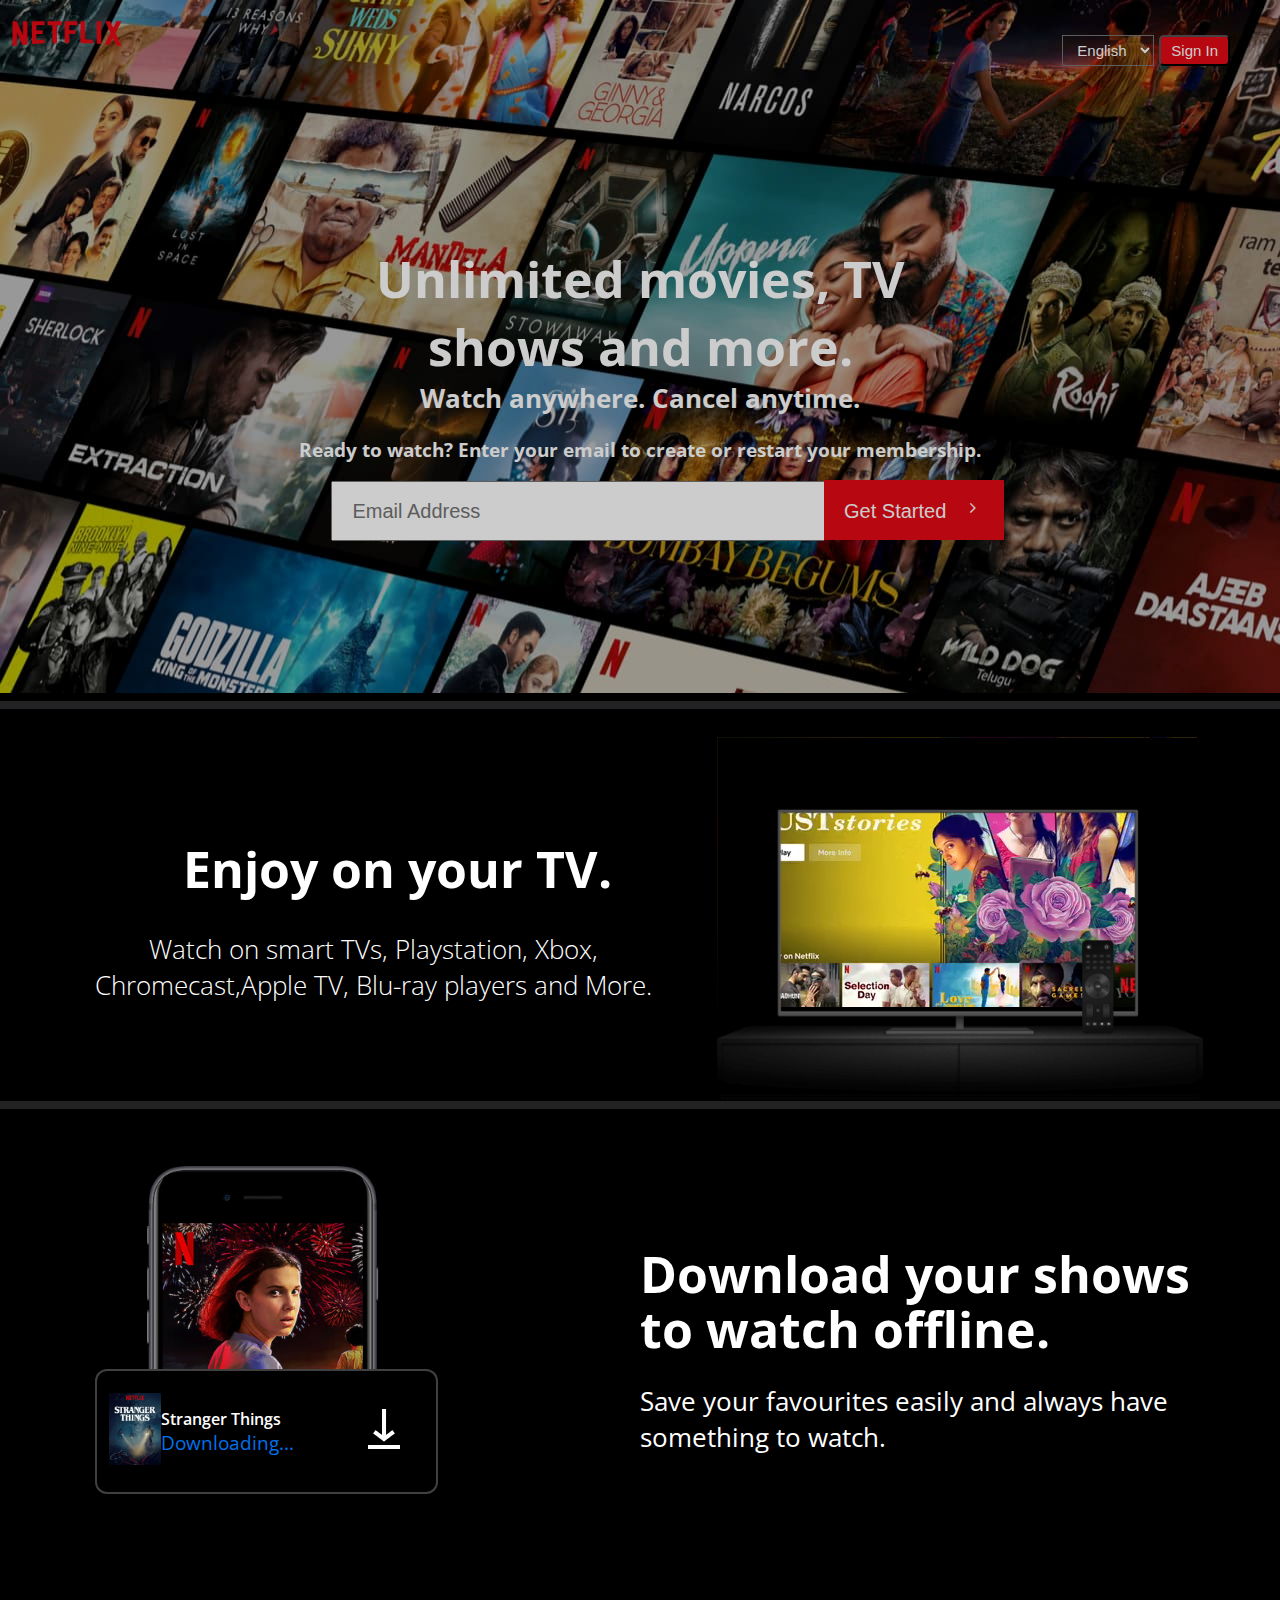
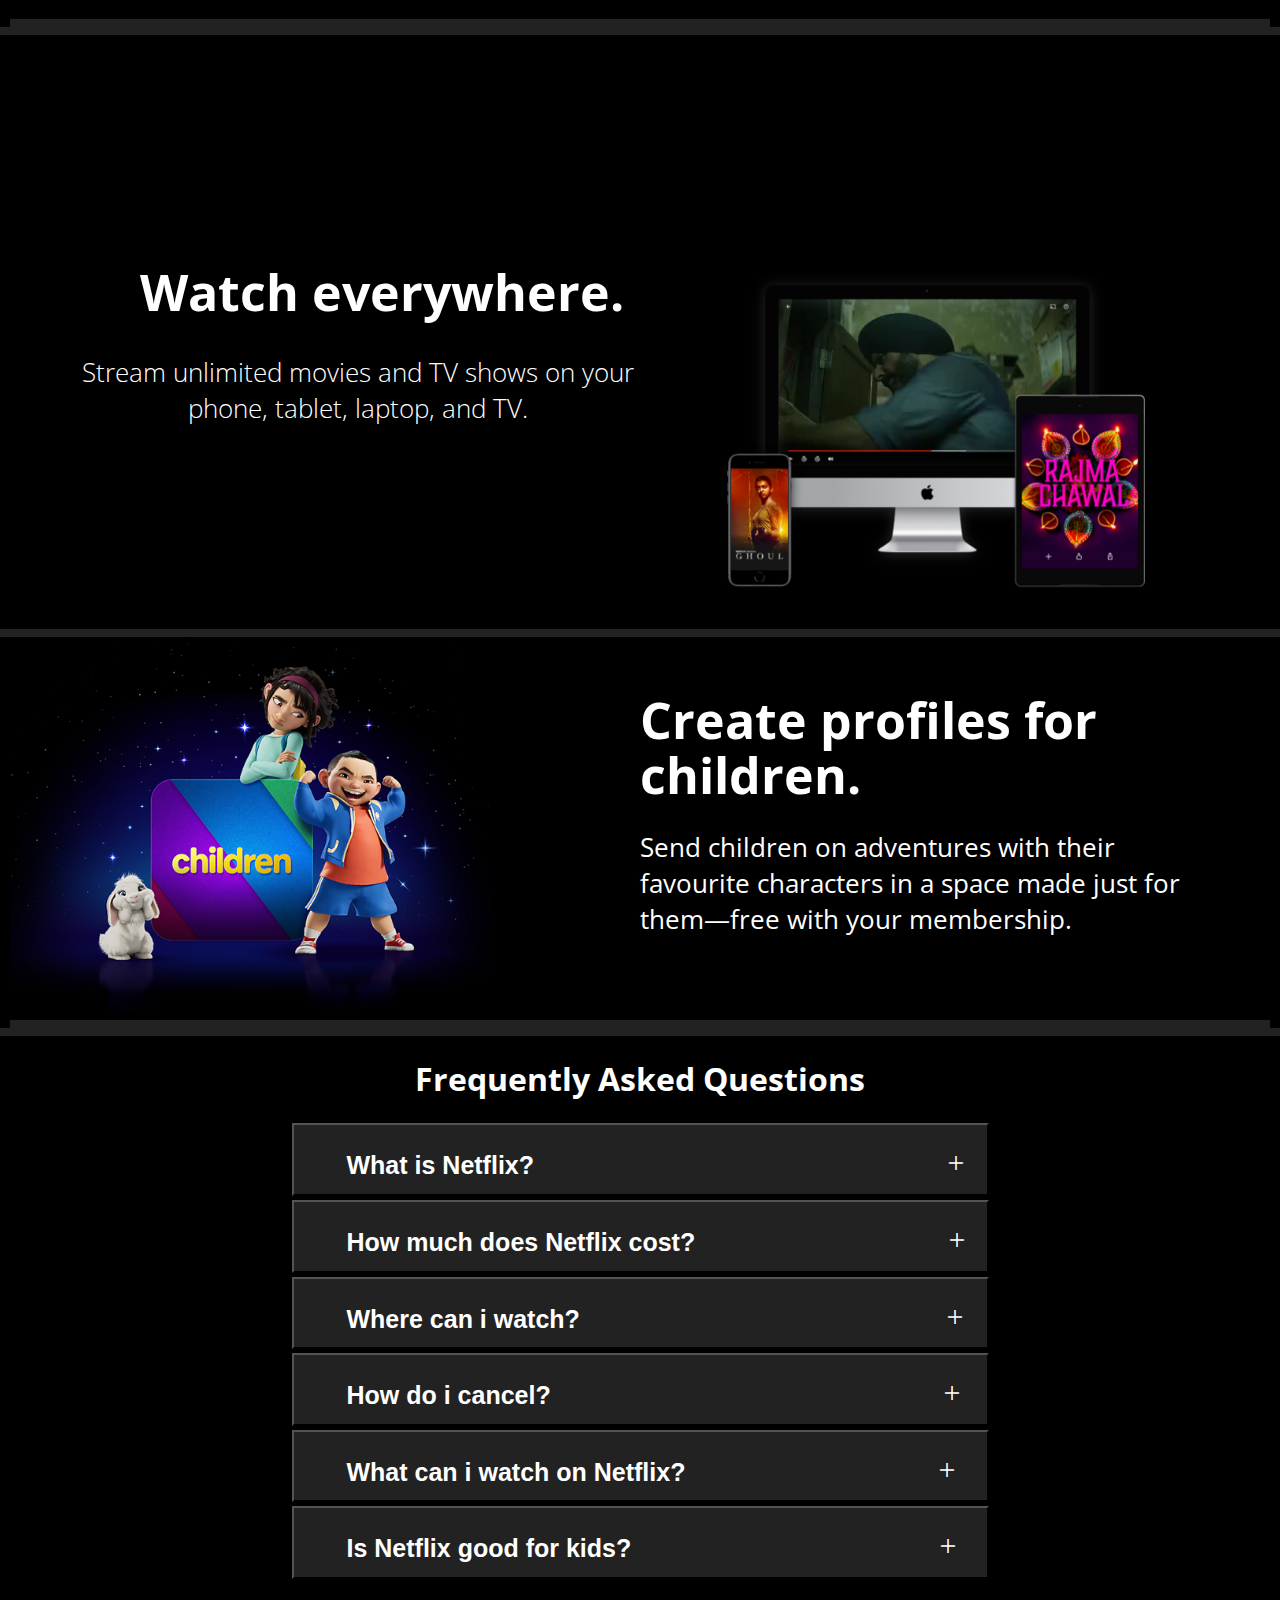
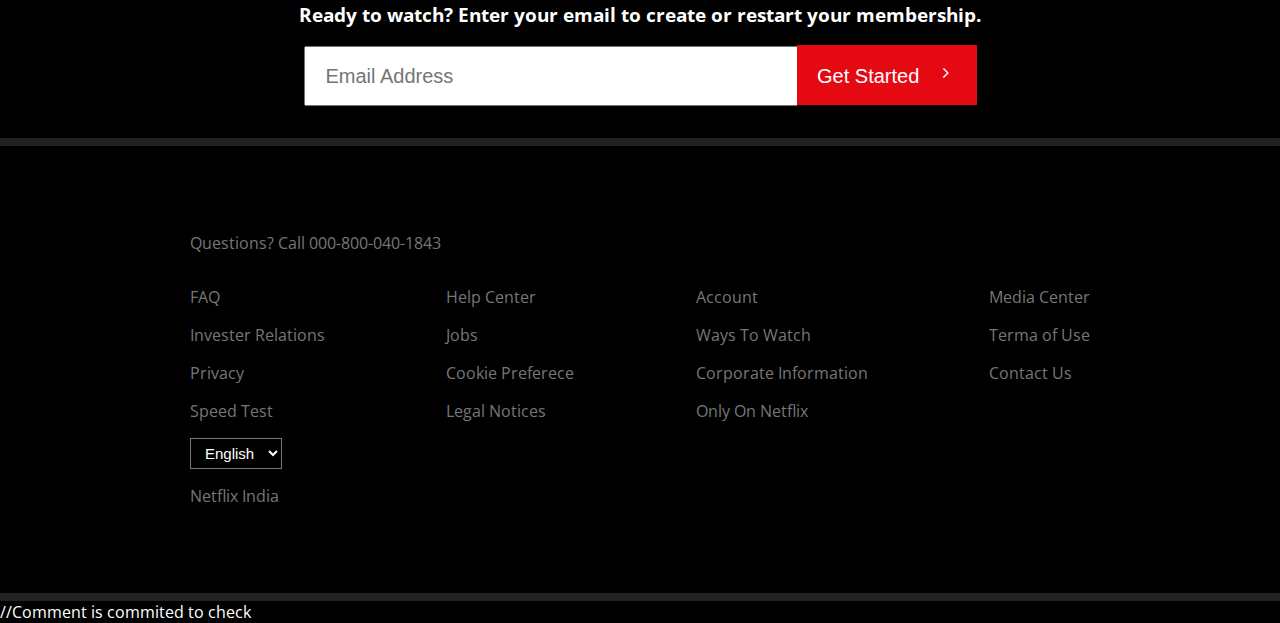
<file: Index.html>
<!DOCTYPE html>
<html lang="en">

<head>
    <meta charset="UTF-8">
    <meta http-equiv="X-UA-Compatible" content="IE=edge">
    <meta name="viewport" content="width=device-width, initial-scale=1.0">
    <title>Netflix India-Watch TV Shows Online, Watch Movies Online</title>
    <link rel="stylesheet" href="Style.css">
    <link rel="stylesheet"
        href="https://fonts.googleapis.com/css2?family=Material+Symbols+Outlined:opsz,wght,FILL,GRAD@20..48,100..700,0..1,-50..200" />
        <link href="https://fonts.googleapis.com/css2?family=Open+Sans:ital@1&display=swap" rel="stylesheet">
</head>

<body>
    <div id="netflixBG">
        <nav id="navbar">
            <div id="netflixlogo">
                <img src="netflix-logo.png" alt="Netflix-Logo">
            </div>
            <div id="langsub">
                <select name="language" id="language">Select Language
                    <option id="english" value="English">English</option>
                    <option id="hindi" value="Hindi">हिन्दी</option>
                </select>
                <button>
                    <a href="Sign-In.html" target="_blank">Sign In</a>
                </button>
            </div>
        </nav>
        <div class="title">
            <div class="content">
                <h1>Unlimited movies, TV shows and more.</h1>
                <h2>Watch anywhere. Cancel anytime.</h2>
                <form action="#">
                    <h3>Ready to watch? Enter your email to create or restart your membership.</h3>
                    <div class="email">
                        <label for="email"></label>
                        <input type="email" name="email" id="email" placeholder="Email Address">
                        <form action="#">
                            <button type="submit">Get Started &nbsp;
                                <span class="material-symbols-outlined">
                                    chevron_right
                                    </span>
                            </button>
                        </form>
                    </div>
                </form>
            </div>
        </div>
    </div>
    <div>
        <hr>
    </div>
    <section class="tv-section">
        <div class="enjoy-tv">
            <div class="tv-text">
                <h1>Enjoy on your TV.</h1>
                <h3>Watch on smart TVs, Playstation, Xbox, Chromecast,Apple TV, Blu-ray players and More.
                </h3>
            </div>
            <div class="tv-video">
                <video src="Video in TV" autoplay playinline muted loop></video>
                <img src="tv.png" alt>
            </div>
        </div>
    </section>
    <section class="Mobile-section">
        <div class="Mobile-left-right">
            <div class="Mobile-left">
                <div class="Mobile-Photo">
                    <img src="Mobile Phone.jpeg" alt="">
                </div>
                <div class="Mobile-menu">
                    <div class="stranger-poster">
                        <img src="Stranger things icon.png" alt="">
                    </div>
                    <div class="Mobile-text">
                        <h3>Stranger Things</h3>
                        <h4>Downloading...</h4>
                    </div>
                    <div class="download-gif">
                        <img src="Downloading animation.gif" alt="">
                    </div>
                </div>
            </div>
            <div class="Mobile-right">
                <h1>Download your shows to watch offline.</h1>
                <h3>Save your favourites easily and always have something to watch.</h3>
            </div>
        </div>
    </section>
    <section class="monitor-section">
        <div class="enjoy-monitor">
            <div class="monitor-text">
                <h1>Watch everywhere.</h1>
                <h3>Stream unlimited movies and TV shows on your phone, tablet, laptop, and TV.
                </h3>
            </div>
            <div class="monitor-video">
                <video src="video in monitor" autoplay playinline muted loop></video>
                <img src="Monitor.png" alt>
            </div>
        </div>
    </section>
    <section class="children-section">
        <div class="children-left-right">
            <div class="children-Photo">
                <img src="Children.png" alt="">
            </div>
            <div class="children-right">
                <h1>Create profiles for children.</h1>
                <h3>Send children on adventures with their favourite characters in a space made just for them—free with
                    your membership.</h3>
            </div>
        </div>
    </section>
    <section>
        <div class="f-a-q">
            <div class="f-a-q">
                <h1>Frequently Asked Questions</h1>
            </div>
            <div class="questions">
                <div class="block">
                    <button type="button">
                        <div>
                            <h3>What is Netflix? <span id="span-one" class="material-symbols-outlined">
                                add
                                </span>
                            </h3>

                        </div>
                    </button>
                </div>

                <div class="block">
                    <button>
                        <h3>How much does Netflix cost? <span id="span-two" class="material-symbols-outlined">
                            add
                            </span>
                        </h3>
                    </button>
                </div>
                <div class="block">
                    <button>
                        <h3>Where can i watch? <span id="span-three" class="material-symbols-outlined">
                            add
                            </span>
                        </h3>
                    </button>
                </div>
                <div class="block">
                    <button>
                        <h3>How do i cancel? <span id="span-four" class="material-symbols-outlined">
                            add
                            </span>
                        </h3>
                    </button>
                </div>
                <div class="block">
                    <button>
                        <h3>What can i watch on Netflix? <span id="span-five" class="material-symbols-outlined">
                            add
                            </span>
                        </h3>
                    </button>
                </div>
                <div class="block">
                    <button>
                        <h3>Is Netflix good for kids? <span id="span-six" class="material-symbols-outlined">
                            add
                            </span>
                        </h3>
                    </button>
                </div>
            </div>
            <div class="second-title">
                <div class="second-content">
                    <form action="#">
                        <h4>Ready to watch? Enter your email to create or restart your membership.</h4>
                        <div class="second-email">
                            <label for="email"></label>
                            <input type="email" name="email" id="email" placeholder="Email Address">
                            <form action="#">
                                <button type="button">Get Started &nbsp;
                                    <span class="material-symbols-outlined">
                                        chevron_right
                                        </span>
                                </button>
                            </form>
                        </div>
                    </form>
                </div>
            </div>
    </section>
    <section>
        <footer>
            <div class="foot">
                <div>
                    <p>Questions? Call 000-800-040-1843</p>
                </div>
                <div class="foot-align">
                    <div class="foot-p">
                        <p> <a href="#">FAQ</a> </p>
                        <p><a href="#">Invester Relations</a></p>
                        <p><a href="#">Privacy</a></p>
                        <p><a href="#">Speed Test</a></p>
                    </div>
                    <div class="foot-p">
                        <p><a href="#">Help Center</a></p>
                        <p><a href="#">Jobs</a></p>
                        <p><a href="#">Cookie Preferece</a></p>
                        <p><a href="#">Legal Notices</a></p>
                    </div>
                    <div class="foot-p">
                        <p><a href="#">Account</a></p>
                        <p><a href="#">Ways To Watch</a></p>
                        <p><a href="#">Corporate Information</a></p>
                        <p><a href="#">Only On Netflix</a></p>
                    </div>
                    <div class="foot-p">
                        <p><a href="#">Media Center</a></p>
                        <p><a href="#">Terma of Use</a></p>
                        <p><a href="#">Contact Us</a></p>
                    </div>
                </div>
                <div id="second-langsub">
                    <select name="language" id="language">Select Language
                        <option id="english" value="English">English</option>
                        <option id="hindi" value="Hindi">हिन्दी</option>
                    </select>
                </div>
                <div>
                    <p>Netflix India</p>
                </div>
            </div>
        </footer>
    </section>
        //Comment is commited to check 
</body>

</html>
</file>
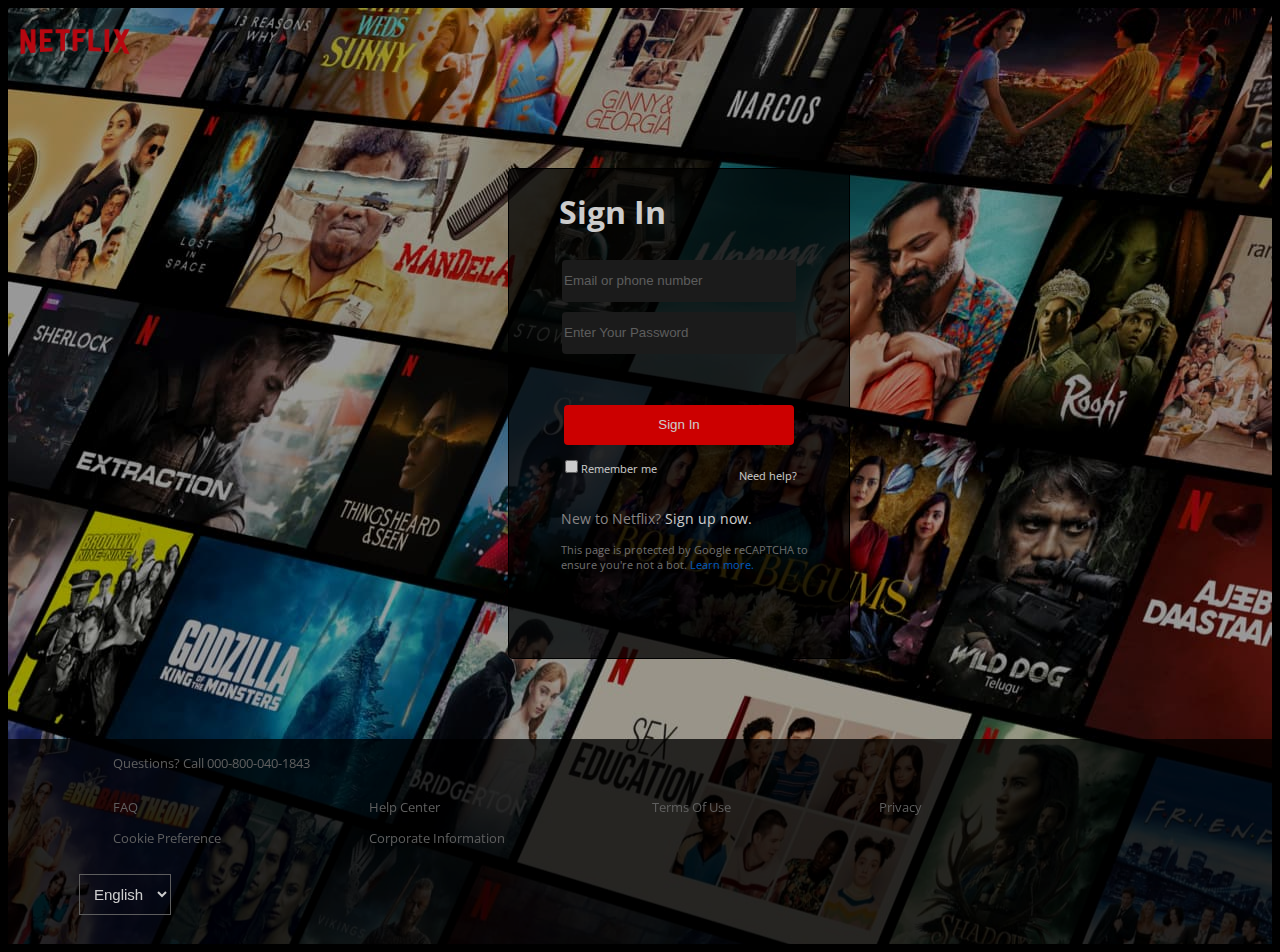
<file: Sign-In.html>
<!DOCTYPE html>
<html lang="en">

<head>
    <meta charset="UTF-8">
    <meta http-equiv="X-UA-Compatible" content="IE=edge">
    <meta name="viewport" content="width=device-width, initial-scale=1.0">
    <title>Netflix</title>
    <link rel="stylesheet" href="Sign-In.css">
    <link href="https://fonts.googleapis.com/css2?family=Open+Sans:ital@1&display=swap" rel="stylesheet">
</head>

<body>
    <section id="netflixBG">
        <nav id="navbar">
            <div id="netflixlogo">
                <img src="netflix-logo.png" alt="Netflix-Logo">
            </div>
            
        </nav>
        <form>
            <h1>Sign In</h1>
            <div>
                <label for="text"></label>
                <input type="text" class="bgname" name="email" id="email" placeholder="Email or phone number" required>
            </div>
            <div>
                <input type="password" class="bgname" id="password" placeholder="Enter Your Password" required>
            </div><br>
            <div>
                <button value="Register">Sign In</button>
            </div>
            <div class="remember-help">
                <div id="remember">
                    <input type="checkbox" name="remember" id="remember">Remember me
                </div>
                <div id="help">
                    <p><a href="#">Need help?</a></p>
                </div>
            </div>
            <div id="new">
                <p>New to Netflix?
                    <a href="#">Sign up now.</a>
                </p>
            </div>
            <div class="description">
                <p>This page is protected by Google reCAPTCHA to <br> ensure you're not a bot.
                    <a href="#">Learn more.</a>
                </p>
            </div>
        </form>
        <section>
            <footer>
                <div class="foot">
                    <div class="foot-para">
                        <p>Questions? Call 000-800-040-1843</p>
                    </div>
                    <div class="foot-align">
                        <div class="foot-p">
                            <p> <a href="#">FAQ</a> </p>
                            <p><a href="#">Cookie Preference</a></p>
                        </div>
                        <div class="foot-p">
                            <p><a href="#">Help Center</a></p>
                            <p><a href="#">Corporate Information</a></p>
                        </p>
                        </div>
                        <div class="foot-p">
                            <p><a href="#">Terms Of Use</a></p>
                        </div>
                        <div class="foot-p">
                            <p><a href="#">Privacy</a></p>
                        </div>
                    </div>
                    <div id="option">
                        <select name="language" id="language">
                        <option id="english" value="English">English</option>
                        <option id="hindi" value="Hindi">हिन्दी</option>
                </select>
                </div>
                </div>
            </footer>
        </section>
    </section>
    
    </body>
    
    </html>
</file>
<file: Style.css>
body{
    margin: 0;
    padding: 0;
    color: white;
    background: #000;
    font-family: 'Open Sans', sans-serif;
}
.material-symbols-outlined {
    font-variation-settings:
    'FILL' 0,
    'wght' 400,
    'GRAD' 0,
    'opsz' 48
}
section{
    background-color: #000;
    border-bottom: 8px solid #222;
}
div{
    display: block;
}
#navbar{
    height: 100px;
    display: flex;
}
#netflixBG{
    background-image:url('netflix-bg.jpg');
    width: 100%;
    height: 692.59px;
    opacity: 0.8;
}
#netflixlogo img{
    width: 134px;
    height: 64px;
    display: flex;
    float: left;
}
#langsub{
    display: flex;
    height: 100px;
    float: right;
    position: absolute;
    right: 50px;
}
#hindi{
    background: black;
}
#english{
    background: black;
}
#language{
    color: white;
    align-items: center;
    justify-content: center;
    margin: auto;
    background: none;
    margin-right: 5px;
    padding: 5px 10px;
    font-size: 15px;
}
#langsub button{
    align-items: center;
    justify-content: center;
    margin: auto;
    background: #e50914;
    padding: 5px 10px;
    cursor: pointer;
    border-radius: 5px;
    outline: none;
    font-size: 15px;
}
a{
    color: white;
    text-decoration: none;
}
.title{
    padding: 70px 45px;
}
.title .content{
    text-align: center;
    width: 950px;
    margin: auto;
    padding: 75px 0px;
}
.title .content h1{
    width: 600px;
    text-align: center;
    font-size: 3.1rem;
    margin:auto;
}
.title .content h2{
    width: 650px;
    text-align: center;
    font-size: 1.6rem;
    margin:auto;
}
form{
    display: block;
    padding: 2px;
}
h3{
    display: block;
    font-size: 1.17em;
    margin-block-start: 1em;
    margin-block-end: 1em;
    margin-inline-start: 0px;
    margin-inline-end: 0px;
    font-weight: bold;
}
.title .content form .email{
    width: 1000px;
    margin: auto;
}

.title .content form .email input{
    height: 16px;
    width: 450px;
    margin: auto;
    padding: 20px;
    font-size: 20px;
    outline: none;
}
.title .content form .email button{
    margin: auto;
    height: 60px;
    width: 180px;
    align-items: center;
    justify-content: center;
    font-size: 20px;
    padding: 7px 17px;
    background: #e50914;
    cursor: pointer;
    outline: none;
    border: none;
    margin-left: -5px;
    color: white;
}
.email span{
    font-size: 20px;
}
hr{
    border: 4px solid rgba(45, 45, 49, 0.76);
}
/* TV section */
.tv-section{
    background-color: #000;
    border-bottom: 8px solid #222;
    padding: 20px 45px 0;
}
.enjoy-tv{
    display: flex;
    justify-content: space-between;
    align-items: center;
    max-width: 1125px;
    margin: 0 auto;
}
.tv-video img{
    width: 530px;
    height: 400px;
    position: relative;
}
.tv-video video{
    position: absolute;
}
.enjoy-tv h1{
    font-size: 3.125rem;
    line-height: 1.1;
}
.enjoy-tv h3 {
    font-size: 1.625rem;
    font-weight: 300;
    padding-right: 3rem;
}
.tv-text{
    text-align: center;
    float: left;
}
h3 {
    display: block;
    margin-block-start: 1em;
    margin-block-end: 1em;
    margin-inline-start: 0px;
    margin-inline-end: 0px;
}
/* video{
    object-fit: contain;
} */
.tv-video img {
    width: 486px;
    height: 364px;
    position: relative;
    float: right;
    padding-top: 0px;
}
/* mobile Section */
.Mobile-section{
    background-color: #000;
  }
  .stranger-poster img{
    height: 4.5rem;
    width: 3.25rem;
  }
  .Mobile-text h3{
    margin: 0;
    font-size: 1rem;
    font-weight: 600;
  }
  .Mobile-text h4{
    margin: 0;
    color: #0071eb;
    font-weight: 400;
  }
  .Mobile-Photo img{
    width: 3.75rem;
    height: 3.75rem;
  }
  .Mobile-menu{
    width: 50%;
    display: flex;
    justify-content: space-between;
    align-items: center;
    padding: 0.5em 0.75em;
    position: relative;
    left: 85px;
    top: -125px;
    background: #000;
    border-radius: 0.75rem;
    border: 2px solid rgba(255, 255, 255, 0.25);
    min-width: 315px;
  
  }
  .Mobile-text{
    padding-right: 2.5rem;
  }
  .Mobile-Photo img{
    height: 380px;
    width: 505px;
  }
  .Mobile-left-right{
    display: flex;
    justify-content: space-between;
    align-items: center;
    border-bottom: 8px solid #222;
    max-width: 1260px;
    margin: 0 auto;
  }
  .Mobile-right{
    width: 50%;
  }
  /* .download-left{
    width: 50%
  } */
  .Mobile-right h1{
    font-size: 3.125rem;
    line-height: 1.1;
    padding-right: 70px;
    margin-top: 0;
    margin-bottom: 0;
  }
  .Mobile-right h3{
    font-size: 1.625rem;
    font-weight: 400;
    padding-right: 70px;
  }
/* monitor section  */
.monitor-section{
    background-color: #000;
    border-bottom: 8px solid #222;
    padding: 20px 45px 0;
}
.enjoy-monitor{
    display: flex;
    justify-content: space-between;
    align-items: center;
    max-width: 1125px;
    margin: 0 auto;
}

.monitor-video img{
    width: 530px;
    height: 400px;
    position: relative;
} 
.monitor-video video {
    position: relative;
    right: -88px;
    top: 221px;
    width: 310px;
    height: 200px;
    z-index: 0;
}
.enjoy-monitor h1{
    font-size: 3.125rem;
    line-height: 1.1;
}
.enjoy-monitor h3 {
    font-size: 1.625rem;
    font-weight: 300;
    padding-right: 3rem;
}
.monitor-text{
    text-align: center;
}
video{
    object-fit: contain;
} 
.monitor-video img {
    width: 486px;
    height: 364px;
    position: relative;
    padding-top: 0px;
}
/* Children Section  */
.children-section{
    background-color: #000;
  }
  .children-Photo img{
    width: 504px;
    height: 378px;
  }
  .children-left-right{
    display: flex;
    justify-content: space-between;
    align-items: center;
    border-bottom: 8px solid #222;
    max-width: 1260px;
    margin: 0 auto;
  }
  .children-right{
    width: 50%;
  }
  .children-right h1{
    font-size: 3.125rem;
    line-height: 1.1;
    padding-right: 70px;
    margin-top: 0;
    margin-bottom: 0;
  }
  .children-right h3{
    font-size: 1.625rem;
    font-weight: 400;
    padding-right: 70px;
  }

  /* Frequently Asked Questions  */
.f-a-q{
    text-align: center;
}
.block{
    box-sizing: content-box;
    padding: 2px;
}
.block button{
    background-color: #222;
    color: white;
    width: 697px;
    height: 72.59px;
    display: inline-block;
}
.block-flex{
    display: flex;
    justify-content: space-between;
}
.block h3{
    display: flex;
    font-size: 25px;
    margin-left: 47px;
}
form{
    display: block;
    padding: 2px;
}
h4{
    display: block;
    font-size: 1.17em;
    margin-block-start: 1em;
    margin-block-end: 1em;
    margin-inline-start: 0px;
    margin-inline-end: 0px;
    font-weight: bold;
}
.second-title .second-content form .second-email{
    width: 1000px;
    margin: auto;
    padding-bottom: 30px;
}

.second-title .second-content form .second-email input{
    height: 16px;
    width: 450px;
    margin: auto;
    padding: 20px;
    font-size: 20px;
    outline: none;
}
.second-title .second-content form .second-email button{
    margin: auto;
    height: 60px;
    width: 180px;
    align-items: center;
    justify-content: center;
    font-size: 20px;
    padding: 7px 17px;
    background: #e50914;
    cursor: pointer;
    outline: none;
    border: none;
    margin-left: -5px;
    color: white;
}
.second-email span{
    font-size: 20px;
}
#span-one{
    margin-left: 410px;
}
#span-two{
    margin-left: 250px;
}
#span-three{
    margin-left: 363px;
}
#span-four{
    margin-left: 389px;
}
#span-five{
    margin-left: 250px;
}
#span-six{
    margin-left: 305px;
}
/* Footer Section  */
footer{
    padding: 70px 45px;
    max-width: 1000px;
    margin: 0 auto;
}
.foot{
    margin: 0px 50px;
    color: #777;
}
.foot-align{
    display: flex;
    justify-content: space-between;
}
footer a{
    color: #777;
}
</file>
<file: Sign-In.css>
body {
    text-align: center;
    border-radius: 10px;
    background: #000;
    color: white;
    font-family: 'Open Sans', sans-serif;
}
#netflixBG{
    background-image:url('netflix-bg.jpg');
    width: 100%;
    height: 100%;
    opacity: 0.8;
}
#netflixlogo img{
    width: 134px;
    height: 64px;
    display: flex;
    float: left;
}
#navbar{
    height: 100px;
    display: flex;
}
.bgname {
    border-radius: 4px;
    margin: 5px 0px 5px;
    width: 230px;
    height: 40px;
    color: #000;
    background-color: #222;
    border: none;
}

h1 {
    color: white;
    text-align: left;
    margin-left: 50px;
}

button {
    background-size: 100%;
    color: white;
    background-color: red;
    border-radius: 4px;
    margin: 24px 0px 12px;
    width: 230px;
    height: 40px;
    border: none;
}
a {
    text-decoration: none;
    color: white;
}

form{
    border: 1px solid black;
    margin-left: 500px;
    margin-right: 370px;
    margin-top: 60px;
    border-radius: 5px;
    background-color: rgba(0,0,0,.75);
    padding-bottom: 75px;
    margin-bottom: 75px;
    width: 340px;
}
.remember-help{
    display: flex;
    justify-content: space-between;
}
.remember-help #remember{
    font-size: 0.7rem;
    margin-left: 28px;
}
.remember-help #help{
    font-size: 0.7rem;
    margin-right: 52px;
}
#new p{
    color: #aaa6a6;
    text-align: left;
    margin-left: 52px;
    font-size: 0.9rem;
}
#new a{
    color: #ffffff;
}
.description p{
    font-size: 0.7rem;
    text-align: left;
    margin-left: 52px;
    color: #8c8c8c;
}
.description a{
    font-size: 0.7rem;
    color: #0071EB;
}
footer{
    min-width: 190px;
    width: 100%;
    margin-top: 80px;
    font-size: 1em;
    color: #757575;
    position: relative;
}
.foot{
    width: 1400;
    color: #777;
    background-color: rgba(0,0,0,.75);
    padding-left: 105px;
    padding-right: 350px;
    height: 205px;
}
.foot-align{
    display: flex;
    justify-content: space-between;
    text-align: left;
    font-size: 0.8rem;
}
.foot-para p{
    padding-top: 15px;
    text-align: left;
    font-size: 0.8rem;
}
footer a{
    color: #777;
}
 #hindi{
    background: black;
    color: #ffffff;
}
#english{
    background: black;
    color: #ffffff;
}
#language{
    color: white;
    align-items: left;
    justify-content: left;
    text-align: left;
    margin: auto;
    background: none;
    margin-right: 5px;
    padding: 5px 10px;
    font-size: 15px;
    padding: 10px;
}
#option{
    justify-content: left;
    margin-left: -780px;
    margin-top: 15px;
}
</file>
